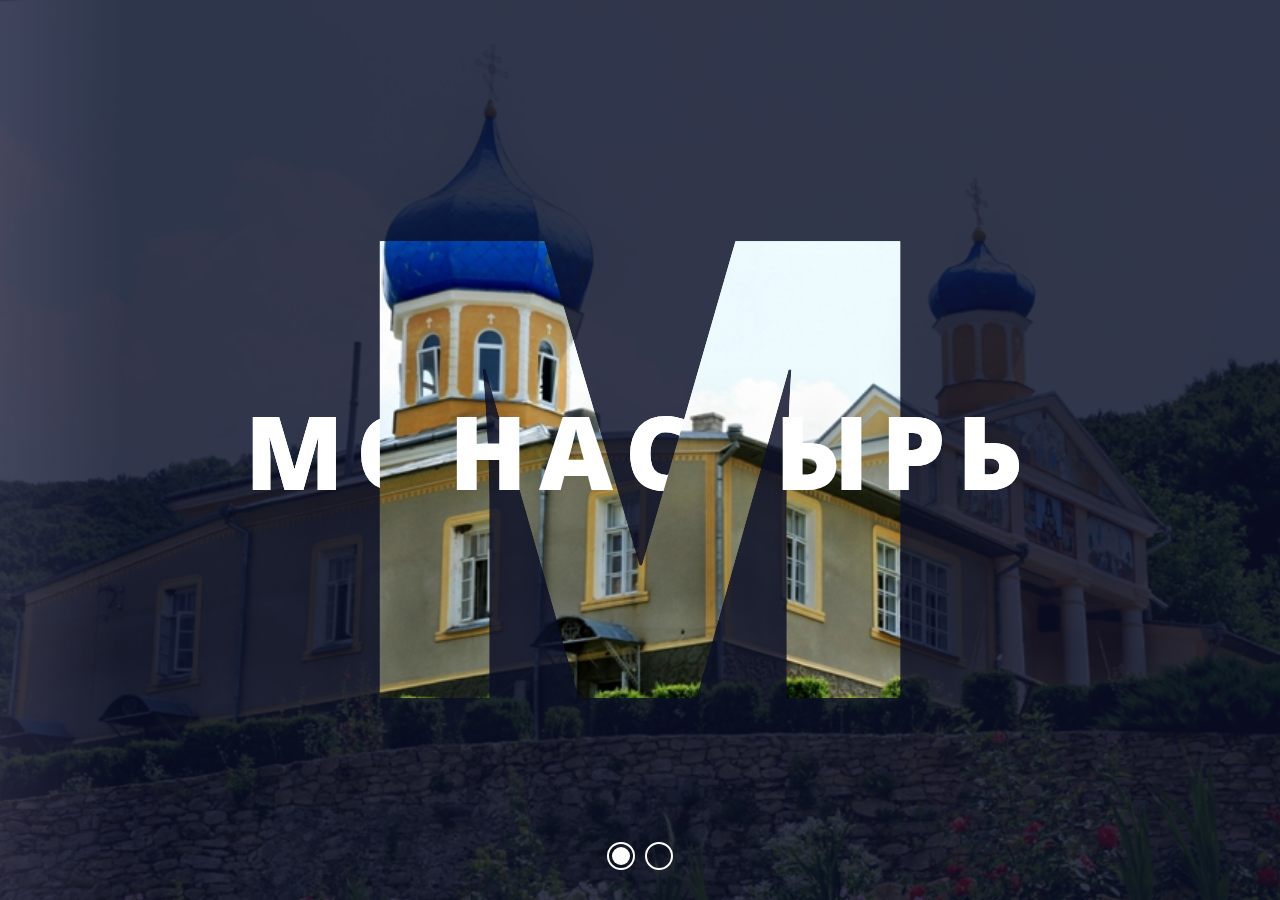
<file: index.html>
<!DOCTYPE html>
<html lang="en">
<head>
    <meta charset="UTF-8">
    <meta http-equiv="X-UA-Compatible" content="IE=edge">
    <link href='https://fonts.googleapis.com/css?family=Open+Sans:400,700,600' rel='stylesheet' type='text/css'>
    <meta name="viewport" content="width=device-width, initial-scale=1">
    <link rel="stylesheet" href="style.css">
    <title>Экскурсовод местности</title>
</head>
<body>
    <div class="cont">
        <div class="slider"></div>
        <ul class="nav">
    </div>
    
    <div data-target='right' class="side-nav side-nav--right"></div>
    <div data-target='left' class="side-nav side-nav--left"></div>
    </div>

    <script src="https://cdnjs.cloudflare.com/ajax/libs/jquery/3.1.0/jquery.min.js"></script>
    <script src="script.js"></script>
</body>
</html>
</file>
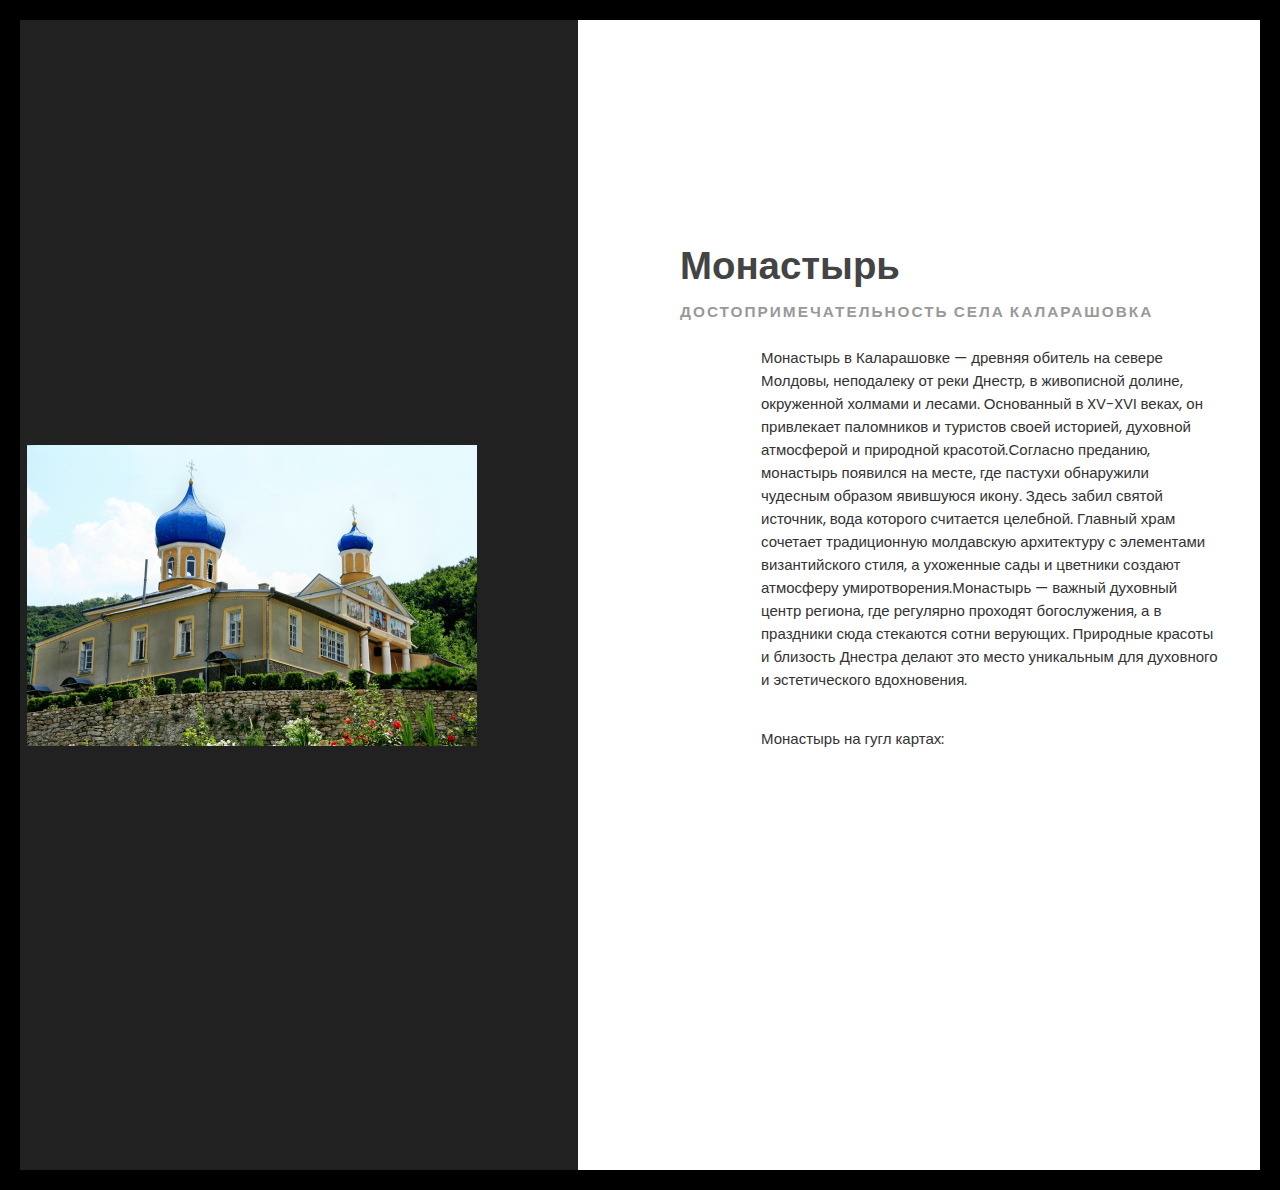
<file: Monastery.html>
<!DOCTYPE html>
<html lang="en">
<head>
  <meta charset="UTF-8">
  <meta name="viewport" content="width=device-width, initial-scale=1.0">
  <meta http-equiv="X-UA-Compatible" content="ie=edge">
  <title>Монастырь</title>
  <script src="https://code.jquery.com/jquery-3.4.1.min.js" integrity="sha256-CSXorXvZcTkaix6Yvo6HppcZGetbYMGWSFlBw8HfCJo=" crossorigin="anonymous"></script>
  <link rel="stylesheet" href="Monastery.css">
</head>
<body>

  <div class="container">
    <div class="imgBx">
      <img
        src="img/monastiri-kalarasovka1.jpg"
        alt="">
    </div>
    <div class="details">
      <div class="content">
        <h2>Монастырь<br>
          <span>Достопримечательность села Каларашовка</span>
        </h2>
        <p>
Монастырь в Каларашовке — древняя обитель на севере Молдовы, неподалеку от реки Днестр, в живописной долине, окруженной холмами и лесами. Основанный в XV-XVI веках, он привлекает паломников и туристов своей историей, духовной атмосферой и природной красотой.Согласно преданию, монастырь появился на месте, где пастухи обнаружили чудесным образом явившуюся икону. Здесь забил святой источник, вода которого считается целебной. Главный храм сочетает традиционную молдавскую архитектуру с элементами византийского стиля, а ухоженные сады и цветники создают атмосферу умиротворения.Монастырь — важный духовный центр региона, где регулярно проходят богослужения, а в праздники сюда стекаются сотни верующих. Природные красоты и близость Днестра делают это место уникальным для духовного и эстетического вдохновения.
        </p>
        <div>
          <p>Монастырь на гугл картах:</p>
          <iframe src="https://www.google.com/maps/embed?pb=!1m18!1m12!1m3!1d2648.4248029175483!2d27.8372592!3d48.409988299999995!2m3!1f0!2f0!3f0!3m2!1i1024!2i768!4f13.1!3m3!1m2!1s0x47332e6d343224ff%3A0x385633bad702a887!2z0JrQsNC70LDRgNCw0YjQvtCy0YHQutC40Lkg0KHQstGP0YLQvi3Qo9GB0L_QtdC90YHQutC40Lkg0LbQtdC90YHQutC40Lkg0LzQvtC90LDRgdGC0YvRgNGM!5e0!3m2!1sru!2s!4v1732446604977!5m2!1sru!2s" width="300" height="150" style="border:0;" allowfullscreen="" loading="lazy" referrerpolicy="no-referrer-when-downgrade"></iframe>
        </div>
      </div>
    </div>
  </div>



</body>
</html>
</file>
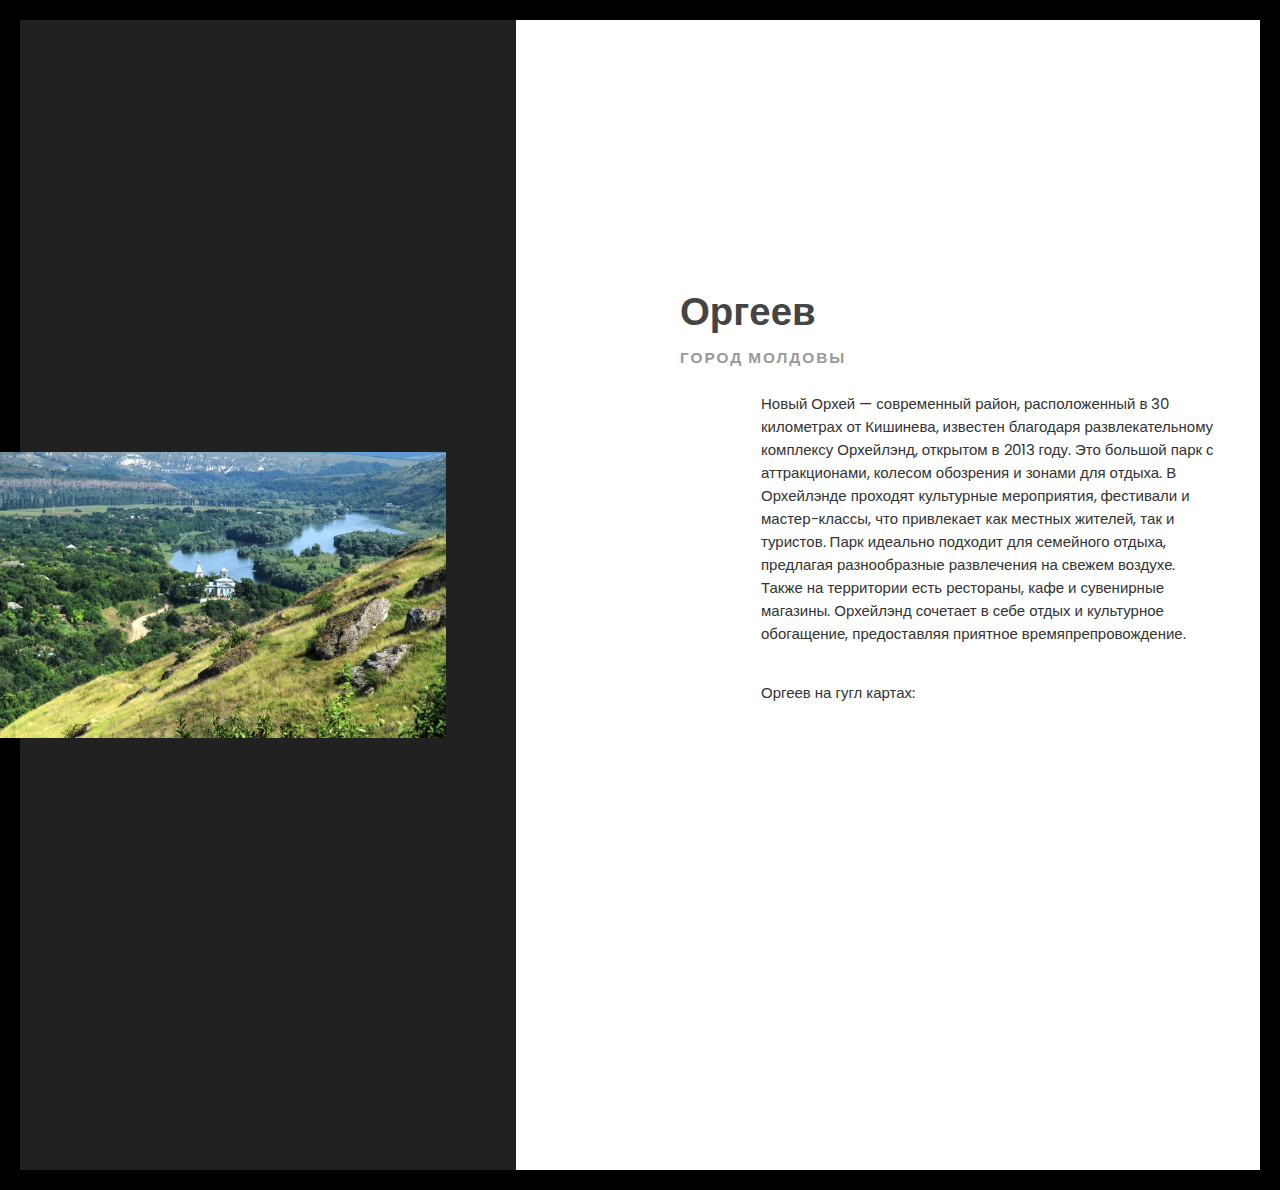
<file: Orhei.html>
<!DOCTYPE html>
<html lang="en">
<head>
  <meta charset="UTF-8">
  <meta name="viewport" content="width=device-width, initial-scale=1.0">
  <meta http-equiv="X-UA-Compatible" content="ie=edge">
  <title>Оргеев</title>
  <script src="https://code.jquery.com/jquery-3.4.1.min.js" integrity="sha256-CSXorXvZcTkaix6Yvo6HppcZGetbYMGWSFlBw8HfCJo=" crossorigin="anonymous"></script>
  <link rel="stylesheet" href="Orhei.css">
</head>
<body>

  <div class="container">
    <div class="imgBx">
      <img
        src="img/1686803366_kartin-papik-pro-p-kartinki-priroda-moldavii-63.jpg"
        alt="">
    </div>
    <div class="details">
      <div class="content">
        <h2>Оргеев<br>
          <span>Город Молдовы</span>
        </h2>
        <p>
         Новый Орхей — современный район, расположенный в 30 километрах от Кишинева, известен благодаря развлекательному комплексу Орхейлэнд, открытом в 2013 году. Это большой парк с аттракционами, колесом обозрения и зонами для отдыха. В Орхейлэнде проходят культурные мероприятия, фестивали и мастер-классы, что привлекает как местных жителей, так и туристов. Парк идеально подходит для семейного отдыха, предлагая разнообразные развлечения на свежем воздухе. Также на территории есть рестораны, кафе и сувенирные магазины. Орхейлэнд сочетает в себе отдых и культурное обогащение, предоставляя приятное времяпрепровождение.
        </p>
        <div>
          <p>Оргеев на гугл картах:</p>
          <iframe src="https://www.google.com/maps/embed?pb=!1m18!1m12!1m3!1d86471.01433494157!2d28.747246991887955!3d47.36864014249488!2m3!1f0!2f0!3f0!3m2!1i1024!2i768!4f13.1!3m3!1m2!1s0x40cbe5df09d7038f%3A0x81d2076b0dd36094!2z0J7RgNGF0LXQuSwg0JzQvtC70LTQvtCy0LA!5e0!3m2!1sru!2s!4v1732445648164!5m2!1sru!2s" width="300" height="150" style="border:0;" allowfullscreen="" loading="lazy" referrerpolicy="no-referrer-when-downgrade"></iframe>
        </div>
      </div>
    </div>
  </div>



</body>
</html>
</file>
<file: style.css>
html {
  box-sizing: border-box;
  font-family: "Open Sans", sans-serif;
}
* {
  box-sizing: inherit;
  margin: 0;
  padding: 0;
}
body {
  background-color: #000;
  overflow: hidden;
}
.cont {
  position: relative;
  height: 100vh;
  overflow: hidden;
}
.slider {
  position: relative;
  height: 100%;
  transform: translate3d(0, 0, 0);
  will-change: transform;
  cursor: grabbing;
  user-select: none;
}
.slider.animation {
  transition: transform 750ms ease-in-out;
}
.slider.animation .slide__darkbg {
  transition: transform 750ms ease-in-out;
}
.slider.animation .slide__text {
  transition: transform 750ms ease-in-out;
}
.slider.animation .slide__letter {
  transition: transform 750ms ease-in-out;
}
.slide {
  position: absolute;
  top: 0;
  width: 100%;
  height: 100%;
  overflow: hidden;
}
.slide--1 {
  left: 0%;
}
.slide--2 {
  left: 100%;
}

.slide__darkbg {
  position: absolute;
  width: 100%;
  height: 100%;
  top: 0;
  left: 0;
  transform: translate3d(0, 0, 0);
  will-change: transform;
  z-index: 10;
}
.slide__text-wrapper {
  position: absolute;
  display: flex;
  justify-content: center;
  align-items: center;
  width: 100%;
  height: 100%;
  z-index: 15;
}
.slide__letter {
  position: absolute;
  display: flex;
  align-items: center;
  justify-content: center;
  top: 0;
  left: 0;
  width: 100%;
  height: 100%;
  transform: translate3d(0, 0, 0);
  -webkit-text-fill-color: transparent !important;
  -webkit-background-clip: text !important;
  font-size: 50vw;
  font-weight: 800;
  color: #000;
  z-index: 2;
  will-change: transform;
  user-select: none;
}
.slide__text {
  font-size: 8vw;
  font-weight: 800;
  text-transform: uppercase;
  transform: translate3d(0, 0, 0);
  letter-spacing: 12px;
  color: #fff;
  will-change: transform;
  user-select: none;
}
.slide__text:nth-child(odd) {
  z-index: 2;
}
.slide__text:nth-child(even) {
  z-index: 1;
}
.slide--1__darkbg {
  left: 0%;
  background: url("img/monastiri-kalarasovka1.jpg") center center no-repeat;
  background-size: cover;
  background-position: 0px center, 0px center;
  transform: translate3d(0, 0, 0);
  will-change: transform;
}
.slide--1__darkbg:after {
  content: "";
  position: absolute;
  top: 0;
  left: 0;
  width: 100%;
  height: 100%;
  background-color: rgba(11, 15, 39, 0.83);
}
.slide--1__letter {
  background: url("img/monastiri-kalarasovka1.jpg") center center no-repeat;
  background-position: 0px center, 0px center;
  background-size: cover;
}
.slide--2__darkbg {
  left: -50%;
  background: url("img/1686803366_kartin-papik-pro-p-kartinki-priroda-moldavii-63.jpg") center center no-repeat;
  background-size: cover;
  background-position: 0px center, 0px center;
  transform: translate3d(0, 0, 0);
  will-change: transform;
}
.slide--2__darkbg:after {
  content: "";
  position: absolute;
  top: 0;
  left: 0;
  width: 100%;
  height: 100%;
  background-color: rgba(11, 15, 39, 0.83);
}
.slide--2__letter {
  background: url("img/1686803366_kartin-papik-pro-p-kartinki-priroda-moldavii-63.jpg") center center no-repeat;
  background-position: 0px center, 0px center;
  background-size: cover;
}

.nav {
  position: absolute;
  bottom: 25px;
  left: 50%;
  transform: translateX(-50%);
  list-style-type: none;
  z-index: 10;
}
.nav__slide {
  position: relative;
  display: inline-block;
  width: 28px;
  height: 28px;
  border-radius: 50%;
  border: 2px solid #fff;
  margin-left: 10px;
  cursor: pointer;
}

@media screen and (max-width: 400px) {
  .nav__slide {
    width: 22px;
    height: 22px;
  }
}

.nav__slide:hover:after {
  transform: translate(-50%, -50%) scale(1, 1);
  opacity: 1;
}
.nav__slide:after {
  content: "";
  position: absolute;
  top: 50%;
  left: 50%;
  transform: translate(-50%, -50%) scale(0, 0);
  width: 75%;
  height: 75%;
  border-radius: 50%;
  background-color: #fff;
  opacity: 0;
  transition: 300ms;
}
.nav__slide--1 {
  margin-left: 0;
}
.nav-active:after {
  transform: translate(-50%, -50%) scale(1, 1);
  opacity: 1;
}
.side-nav {
  position: absolute;
  width: 10%;
  height: 100%;
  top: 0;
  z-index: 20;
  cursor: pointer;
  opacity: 0;
  transition: 300ms;
}
.side-nav:hover {
  opacity: 0.1;
}
.side-nav--right {
  right: 0;
  background-image: linear-gradient(to right, rgba(255, 255, 255, 0) 0%, #eed7ff 100%);
}
.side-nav--left {
  left: 0;
  background-image: linear-gradient(to left, rgba(255, 255, 255, 0) 0%, #eed7ff 100%);
}
</file>
<file: Monastery.css>
@import url('https://fonts.googleapis.com/css?family=Poppins:400,500,600,800&display=swap');

body {
    margin: 0;
    padding: 0;
    display: flex;
    justify-content: center;
    align-items: center;
    min-height: 100vh;
    font-family: 'Poppins', sans-serif;
    background: #000;
}
.container {
    position: relative;
    display: flex;
    flex-wrap: wrap;
    justify-content: space-between;
    width: 2150px;
    height: 1150px;
    background: #fff;
    margin: 20px;
}
.container .imgBx {
    position: relative;
    display: flex;
    justify-content: center;
    align-items: center;
    width: 45%;
    height: 100%;
    background: #212121;
    transition: .3s linear;
}
.container .imgBx:before {
    
    position: absolute;
    top: 0px;
    left: 24px;
    color: #000;
    opacity: 0.2;
    font-size: 8em;
    font-weight: 800;
}
.container .imgBx img {
    position: relative;
    width: 450px;
    left: -47px;
    transition: .9s linear;
}
.container .details {
    display: flex;
    justify-content: center;
    align-items: center;
    width: 50%;
    height: 100%;
    box-sizing: border-box;
    padding: 40px;
}
.container .details h2 {
    margin: 0;
    padding: 0;
    font-size: 2.4em;
    line-height: 1em;
    color: #444;
}
.container .details h2 span {
    font-size: 0.4em;
    text-transform: uppercase;
    letter-spacing: 2px;
    color: #999;
}
.container .details p {
    max-width: 85%;
    margin-left: 15%;
    color: #333;
    font-size: 15px;
    margin-bottom: 36px;
}
.container .details h3 {
    margin: 0;
    padding: 0;
    font-size: 2.5em;
    color: #a2a2a2;
    float: left;
}
.container .details button {
    background: #000;
    color: #fff;
    border: none;
    outline: none;
    padding: 15px 20px;
    margin-top: 5px;
    font-size: 16px;
    letter-spacing: 1px;
    text-transform: uppercase;
    font-weight: 600;
    border-radius: 40px;
    float: right;
}


/* Мобильная адаптация */
@media (max-width: 1080px) {
    .container {
        height: auto;
    }
    .container .imgBx {
        padding: 40px;
        box-sizing: border-box;
        width: 100% !important;
        height: auto;
        text-align: center;
        overflow: hidden;
    }
    .container .imgBx img {
        left: initial;
        max-width: 100%;
        transform: rotate(0deg);
    }
    .details {
        width: 100% !important;
        height: auto;
        padding: 20px;
    }
    .container .details p {
        margin-left: 0;
        max-width: 100%;
    }
}
</file>
<file: Orhei.css>
@import url('https://fonts.googleapis.com/css?family=Poppins:400,500,600,800&display=swap');

body {
    margin: 0;
    padding: 0;
    display: flex;
    justify-content: center;
    align-items: center;
    min-height: 100vh;
    font-family: 'Poppins', sans-serif;
    background: #000;
}
.container {
    position: relative;
    display: flex;
    flex-wrap: wrap;
    justify-content: space-between;
    width: 2150px;
    height: 1150px;
    background: #fff;
    margin: 20px;
}
.container .imgBx {
    position: relative;
    display: flex;
    justify-content: center;
    align-items: center;
    width: 40%;
    height: 100%;
    background: #212121;
    transition: .3s linear;
}
.container .imgBx:before {
    
    position: absolute;
    top: 0px;
    left: 24px;
    color: #000;
    opacity: 0.2;
    font-size: 8em;
    font-weight: 800;
}
.container .imgBx img {
    position: relative;
    width: 450px;
    left: -47px;
    transition: .9s linear;
}
.container .details {
    display: flex;
    justify-content: center;
    align-items: center;
    width: 50%;
    height: 100%;
    box-sizing: border-box;
    padding: 40px;
}
.container .details h2 {
    margin: 0;
    padding: 0;
    font-size: 2.4em;
    line-height: 1em;
    color: #444;
}
.container .details h2 span {
    font-size: 0.4em;
    text-transform: uppercase;
    letter-spacing: 2px;
    color: #999;
}
.container .details p {
    max-width: 85%;
    margin-left: 15%;
    color: #333;
    font-size: 15px;
    margin-bottom: 36px;
}
.container .details h3 {
    margin: 0;
    padding: 0;
    font-size: 2.5em;
    color: #a2a2a2;
    float: left;
}
.container .details button {
    background: #000;
    color: #fff;
    border: none;
    outline: none;
    padding: 15px 20px;
    margin-top: 5px;
    font-size: 16px;
    letter-spacing: 1px;
    text-transform: uppercase;
    font-weight: 600;
    border-radius: 40px;
    float: right;
}


/* Мобильная адаптация */
@media (max-width: 1080px) {
    .container {
        height: auto;
    }
    .container .imgBx {
        padding: 40px;
        box-sizing: border-box;
        width: 100% !important;
        height: auto;
        text-align: center;
        overflow: hidden;
    }
    .container .imgBx img {
        left: initial;
        max-width: 100%;
        transform: rotate(0deg);
    }
    .details {
        width: 100% !important;
        height: auto;
        padding: 20px;
    }
    .container .details p {
        margin-left: 0;
        max-width: 100%;
    }
}
</file>
